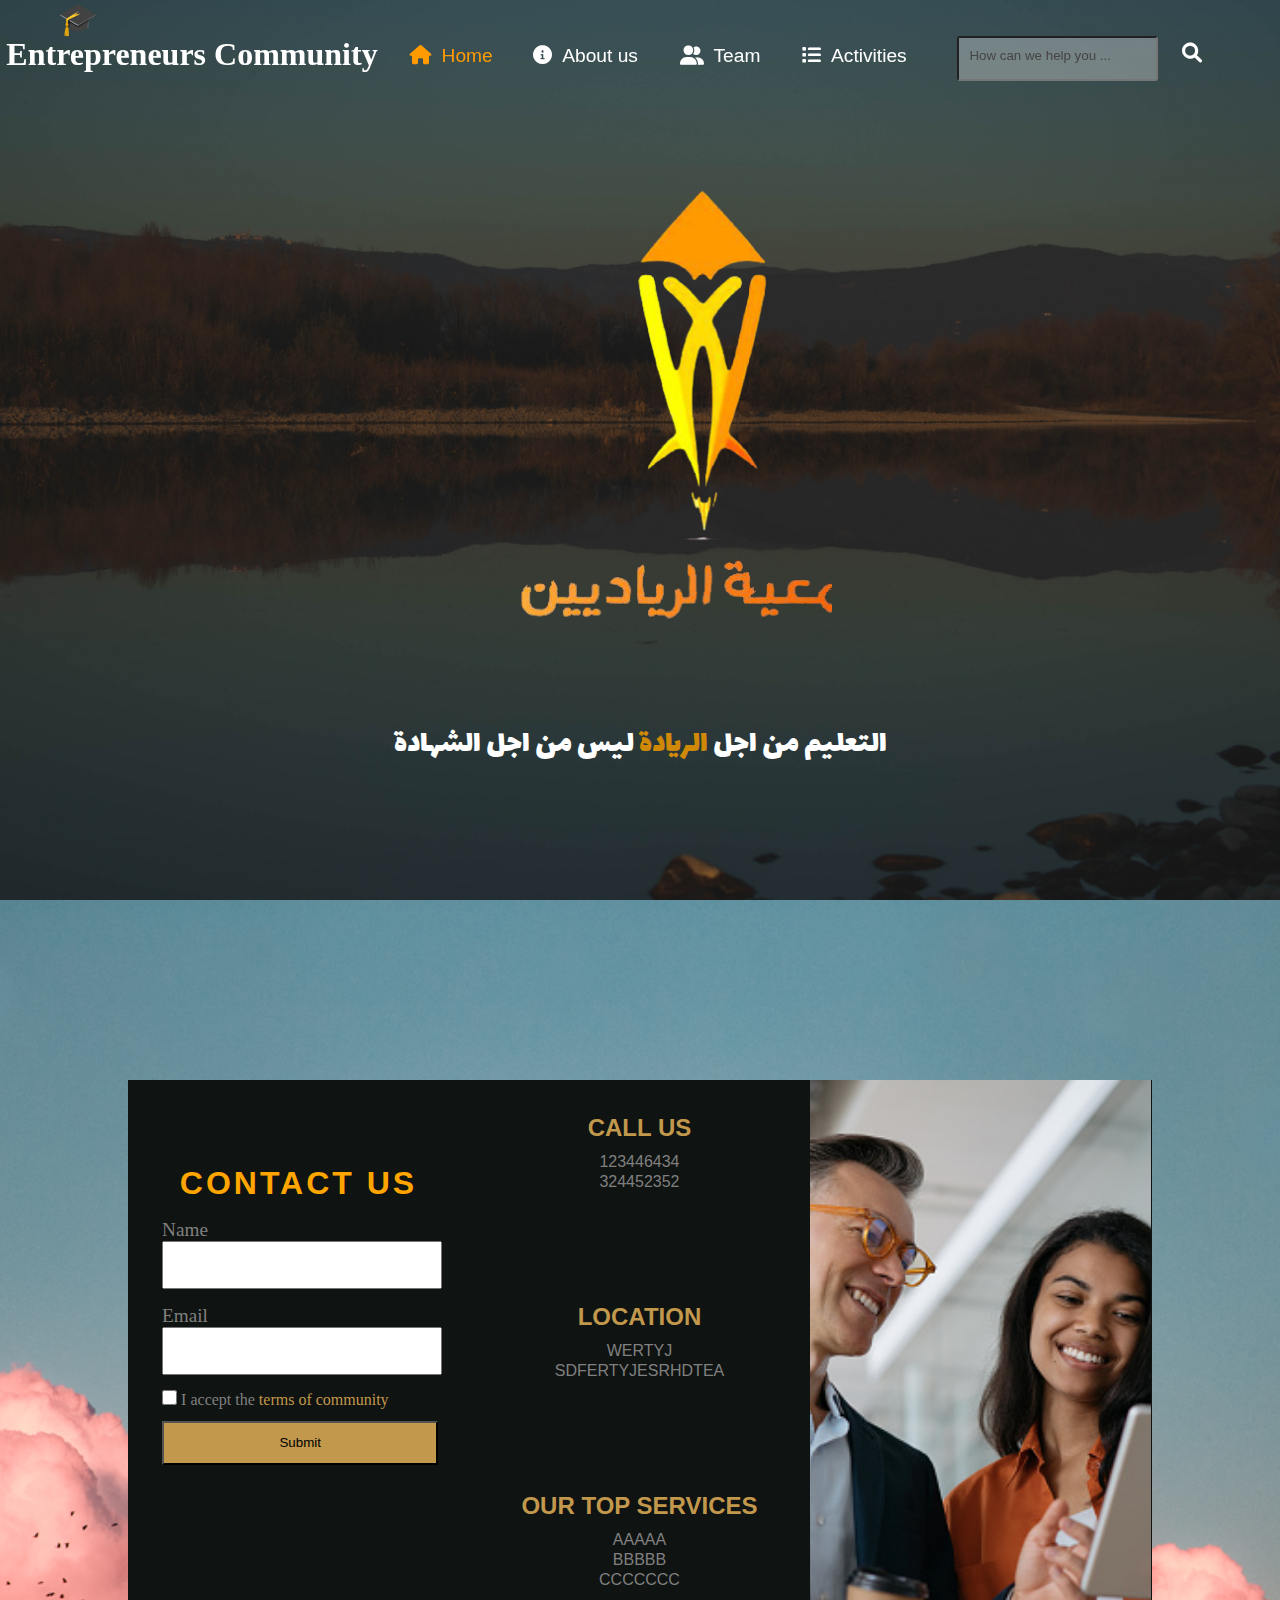
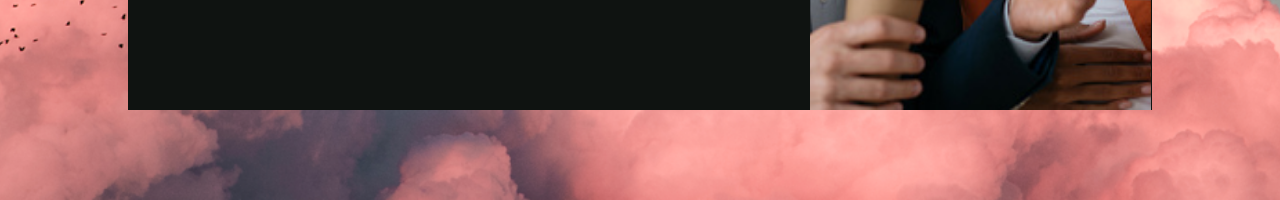
<file: index.html>
<!DOCTYPE html>
<html lang="en">
<head>
    <meta charset="UTF-8">
    <meta http-equiv="X-UA-Compatible" content="IE=edge">
    <meta name="viewport" content="width=480px, initial-scale=1.0">
    <link rel="stylesheet" href="assests/css/nav.css" >
    <link rel="stylesheet" href="assests/css/index.css" >
    <link rel="stylesheet" href="webfonts/all.min.css">
    <title>Entrepreneurs Community-home</title>
</head>
    <body>


        <nav id="navbar">
            <div class="headlogo">
            <h1>Entrepreneurs Community</h1>
            </div>
            <div class="navitems">
                <ul class="ull">
                    <li><a id="active" href="#"><i class="fa-solid fa-house"></i >Home</a>
                     
                    </li>
                    <li><a href="#"><i class="fa-solid fa-circle-info"></i>About us</a></li>
                    <li><a href="assests/html/team.html"><i class="fa-solid fa-user-group"></i>Team</a>
                        <!-- <div class="submenu"></div> -->
                    </li>
                    <li><a href="#"><i class="fa-solid fa-list"></i>Activities</a>
                        <!-- <div class="submenu"></div> -->
                    </li>
                </ul>

                <form action="" class="search"> 
                    <input class="a" type="search" placeholder="How can we help you ..." />
                    <a href="#"> <i class="fa-solid fa-magnifying-glass"></i> </a>
    
                </form>
            </div>


            
        </nav>

        <!--____________________________________________________________________________-->

       <div class="head">
  
<div class="filter">
        <div class="logo"></div>
        <div class="slogan"><P>التعليم من اجل <span>الريادة</span> ليس من اجل الشهادة </P></div>
       
    </div>
       </div> 
       
       <div class="contactus">
           <div class="container">
        <div class="form">
            <h1>Contact us</h1>
            <form>
                <label>Name</label>
                <input type="text" />
                <label >Email</label>
                <input type="email" />
                <input id="t" type="checkbox" >
                <p>I accept the <span id="term"> <a href="#">terms of community</a></span></p>
                <input type="submit">
            </form>
        </div>  
        <div class="info">
            <div class="p">
                <h2>CALL US</h2>
                <UL>
                    <LI>123446434</LI>
                    <LI>324452352</LI>
                </UL>
            </div>
            <div class="p">
                <h2>LOCATION</h2>
                <UL>
                    <LI>WERTYJ</LI>
                    <LI>SDFERTYJESRHDTEA</LI>
                </UL>
            </div>
            <div class="p">
                <h2>OUR TOP SERVICES</h2>
                <UL>
                    <LI>AAAAA</LI>
                    <LI>BBBBB</LI>
                    <LI>CCCCCCC</LI>
                </UL>
            </div>
        </div> 
        <div class="image"></div>
    </div>
       </div>



<script type="text/javascript" src="/assests/js/nav.js"></script>
    </body>
</html>
</file>
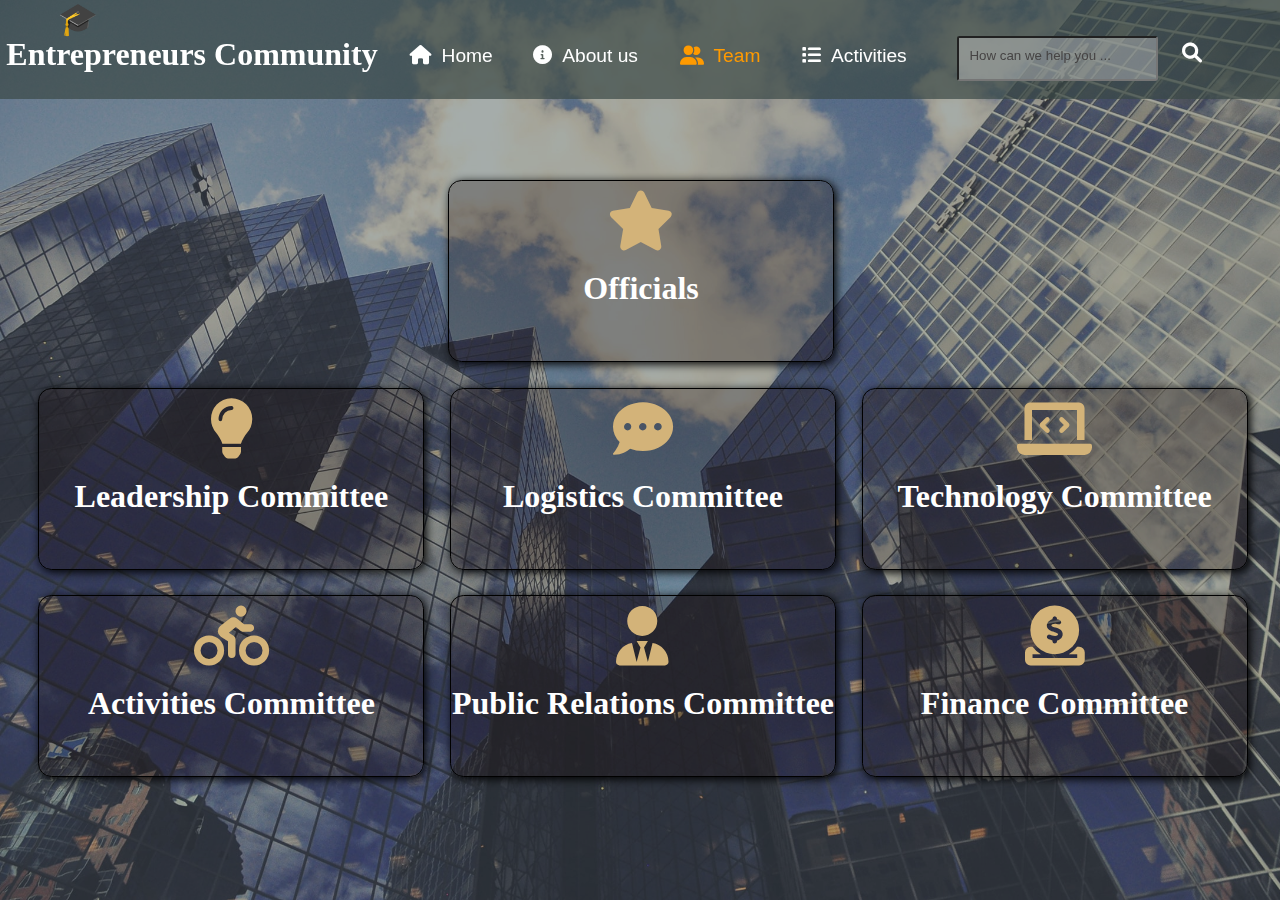
<file: assests/html/team.html>
<!DOCTYPE html>
<html lang="en">
<head>
    <meta charset="UTF-8">
    <meta http-equiv="X-UA-Compatible" content="IE=edge">
    <meta name="viewport" content="width=480px, initial-scale=1.0">
    <link rel="stylesheet" href="../css/team.css" >
    <link rel="stylesheet" href="../css/nav.css" >
    <link rel="stylesheet" href="../../webfonts/all.min.css">
    <title>Entrepreneurs Community-team</title>
</head>
    <body>


        <nav id="navbar">
            <div class="headlogo">
            <h1>Entrepreneurs Community</h1>
            </div>
            <div class="navitems">
                <ul class="ull">
                    <li><a href="../../index.html"><i class="fa-solid fa-house"></i >Home</a>
                     
                    </li>
                    <li><a href="#"><i class="fa-solid fa-circle-info"></i>About us</a></li>
                    <li><a id="active"  href="#"><i class="fa-solid fa-user-group"></i>Team</a>
                        <!-- <div class="submenu"></div> -->
                    </li>
                    <li><a href="#"><i class="fa-solid fa-list"></i>Activities</a>
                        <!-- <div class="submenu"></div> -->
                    </li>
                </ul>

                <form action="" class="search"> 
                    <input class="a" type="search" placeholder="How can we help you ..." />
                    <a href="#"> <i class="fa-solid fa-magnifying-glass"></i> </a>
    
                </form>
            </div>


            
        </nav>

        <!--____________________________________________________________________________-->


        <div class="head">
           
<div class="container">

        <div class="team">
        <a href="#">
        <i class="fa-solid fa-star"></i>
        <h1>Officials</h1>
        </a>
        </div>


    <div class="team">
    <a href="#">
    <i class="fa-solid fa-lightbulb"></i>
    <h1>Leadership Committee</h1>
    </a>
    </div>
    
    <div class="team">
    <a href="#">
    <i class="fa-solid fa-comment-dots"></i>
    <h1>Logistics Committee</h1>
    </a>
    </div>

    <div class="team">
    <a href="#">
    <i class="fa-solid fa-laptop-code"></i>
    <h1>Technology Committee</h1>
    </a>
    </div>

    <div class="team">
    <a href="#">
    <i class="fa-solid fa-person-biking"></i>
    <h1>Activities Committee</h1>
    </a>
    </div>

    <div class="team">
    <a href="#">
    <i class="fa-solid fa-user-tie"></i>
    <h1>Public Relations Committee</h1>
    </a>
    </div>

    <div class="team">
    <a href="#">
    <i class="fa-solid fa-circle-dollar-to-slot"></i>
    <h1>Finance Committee</h1>
    </a>
    </div>
    

</div>

        </div>

<script type="text/javascript" src="/assests/js/nav.js"></script>
    </body>
</html>
</file>
<file: assests/css/nav.css>
nav {
    width: 100%;
    height: 11vh ; 
   box-sizing: border-box;
   position: fixed ; 
   z-index: 100;
   background-color:  ;
}

@import url('https://fonts.googleapis.com/css2?family=BhuTuka+Expanded+One&display=swap');

.headlogo
{
    overflow: hidden;
    display: inline;
    height: 100%;
   width: 30%;
   float: left;
   box-sizing: border-box;

}

.fa-solid
{
    margin-right: 10px;
}

.navitems 
{
    display: flex;
    height: 100%;
    width: 70%;
    float: right;
}

.headlogo h1
{
   height: 100%;
   text-align: center;
   padding-top: 4vh;
   font-family:  'BhuTuka Expanded One', cursive;
   font-weight: 200px;
   color: white;
   text-shadow: 0px 0px 2px (228, 156, 85);
   position: relative;

  
}

.headlogo h1::before
{
    content: "🎓";
    position: absolute;
    top:0 ;
    left:15%;
    box-sizing: border-box; 
    font-size: xx-large;
   
}

.ull 
{
    width: 60%;
    height: 100%;

}

.ull li
{
    display: inline;
    width: 25%;

    float: left;
    height: 100%;

}

.ull li a
{
box-sizing: border-box;
width: 80%;
display: block ; 
height: 60% ;
margin: auto;
margin-top: 3vh ;
text-decoration: none;
color: white;
text-align: center;
padding-top: 2vh;
box-sizing: border-box;
border-radius: 8pt;
font-family: 'Trebuchet MS', 'Lucida Sans Unicode', 'Lucida Grande', 'Lucida Sans', Arial, sans-serif ;
font-size: larger;
}

.search
{
    width: 40%;  
    overflow: hidden;
}

.search input
{
height: 5vh;
margin-left: 10%;
display: inline;
float: left;
margin-top: 4vh;
margin-right: 5%;
border-radius: 2pt;
box-sizing: border-box;padding: 10PX;
background-color: rgba(247, 247, 247, 0.322);
outline: 0;
}

.search a 
{
    width: 10%;
    display: inline-block;
    margin-top: 3.5vh;
    box-sizing: border-box;
    height:5.5vh ;
    border-radius: 3pt;
    text-align: right;
    box-sizing: border-box;
    padding-top: 10px ;
    font-size: 20px;
    color:white ;
   
   
}


#active  , .ull li a:hover
{
    background-color: rgba(255, 166, 0, 0) ;
    color: #FF9A00;
}



::placeholder
{
   position: absolute;
   TOP: 25% ;
   width: 80%;
   color: rgb(70, 68, 68);
}


.search a:hover
{
    color: #FF9A00;
}
</file>
<file: assests/css/index.css>
@import url('https://fonts.googleapis.com/css2?family=Alfa+Slab+One&display=swap');
@import url('https://fonts.googleapis.com/css2?family=Lalezar&display=swap');
*
{
    padding: 0;
    margin: 0;
}



.head
{
    width: 100%;
    height: 100vh;
    background-image: url(../img/bg.jpg);
    background-size: cover;
    background-position: center;
    background-repeat: no-repeat;
    position: relative;
}


.filter
{
    width: 100%;
    height: 100%;
   background:-webkit-radial-gradient(  rgba(255, 255, 255, 0) ,)  ;
}

.logo
{
    width: 30%;
    height: 55vh;
    position: absolute;
    bottom:25vh; 
    right: 35%; 
    background-image: url(../img/logo.png);
    background-size: cover;  
}

.slogan span 
{
    color: rgb(207, 137, 7);
}

.slogan
{
    width: 50%;
    height: 10vh;
    position: absolute;
    top: 80vh ;     
    left:25% ; 
}

.slogan p 
{
    height: 100%;
    text-align: center;
    font-size: xx-large;
    font-family: 'Lalezar', cursive;
    color: white;
}


.contactus
{
    width: 100%;
    height: 100vh;
    overflow: hidden;
    background-color: #283536;
    background-image: url(../img/cloud.PNG);
    background-size: cover;  
    background-position: center;
   
}

.contactus .container
{
    width: 80%;
    height: 70vh;
    margin: auto ; 
    background-color:#0f1311 ;
    box-sizing: border-box;
 margin-top: 20vh;
}

.contactus .form
{
    width: 33.3%;
    height: 100%;
    display: inline;
    float: left;
box-sizing: border-box;
   
}

.contactus .info
{
    width: 33.3%;
height: 100%;
display: inline;
float: left;
}

.contactus .image
{
width: 33.3%;
height: 100%;
display: inline;
float: left;
background-image: url(../img/form_.jpg);
background-position: center;
background-size: cover;
}

.form  h1
{
text-align: center;
text-transform: uppercase;
color:orange ; 
margin-top: 25%;
font-family: 'Segoe UI', Tahoma, Geneva, Verdana, sans-serif ;
letter-spacing: 3px;
margin-bottom: 5%;
}

.form label
{
    margin: auto;
    display: block;
    color: grey ; 
    font-size: larger;
}
.form input
{
    display: block;
    height: 10%;
    width: 90%;
    margin-bottom: 5%;
}

#t
{
    display: inline;
    height: 15px;
    width: 15px;
}



.form  form
{
    width: 90%;
    height: 70%;
    margin-left: auto;
   

}

.form p 
{
    display: inline;
color: grey ;
}


#term a
{
color: #c2984c;
text-decoration: none ; 
}

.form input:nth-last-child(1)
{
background-color: #c2984c;
}

/*/////////////////////////////////*/

.p
{
   
    height: 30%;
    width: 100%;
      
}
.p:nth-child(1)
{
    margin-top: 10%;
}
.p h2
{
    margin-bottom: 3%;
    text-align: center;
    text-transform: uppercase;
    font-family: 'Segoe UI', Tahoma, Geneva, Verdana, sans-serif;
    color: #c2984c;
}
.p  ul
{
    list-style: none;
}
.p li
{
   text-align: center;
   color: grey;
   font-family:Verdana, Geneva, Tahoma, sans-serif ;
   line-height: 20px;
}
</file>
<file: assests/css/team.css>
*{
    padding: 0;
    margin: 0;
}

nav
{
  background-color:#3a4946b0 ;  
}

.head
{
    width: 100%;
    height: 100vh;
    background-size: cover;
    background-position: center;
    overflow: hidden;
    background-image: url(../img/team.jpg);
    background-size: cover ; 
    background-position: center;
}
.container
{
    height: 100%;
    width: 100%;
    position: relative;
    background-color: #3a494673;
}

.team
{
    width: 30%;
    height: 20vh;
    background-color:rgba(20, 2, 2, 0.267) ;
    display: inline;
    float: left;
    margin: 1%;
    border-radius: 10pt;
    border: 1px solid black;
    box-shadow: 2px 2px 10px black;
}

.team:nth-child(1)
{
    margin-left: 35%;
    margin-right: 35%;
    margin-top: 20vh;
}

.team:nth-child(2) , .team:nth-child(5) 
{
    margin-left: 3%;
 
}

.team .fa-solid 
{
    font-size: 60px;
    color: rgb(211, 179, 121) ;
    text-align: center;
    width: 100%;
    margin-top: 10px;
}
.team h1
{
    color : white ; 
    width: 100%;
    text-align: center;
    padding-top: 5%;
    font-family: cursive;
}

.team:hover
{
background-color: rgba(245, 245, 245, 0.24);

}

.team:hover .fa-solid 
{
color : orange ; 

}

.team a
{
    text-decoration: none;
}
</file>
